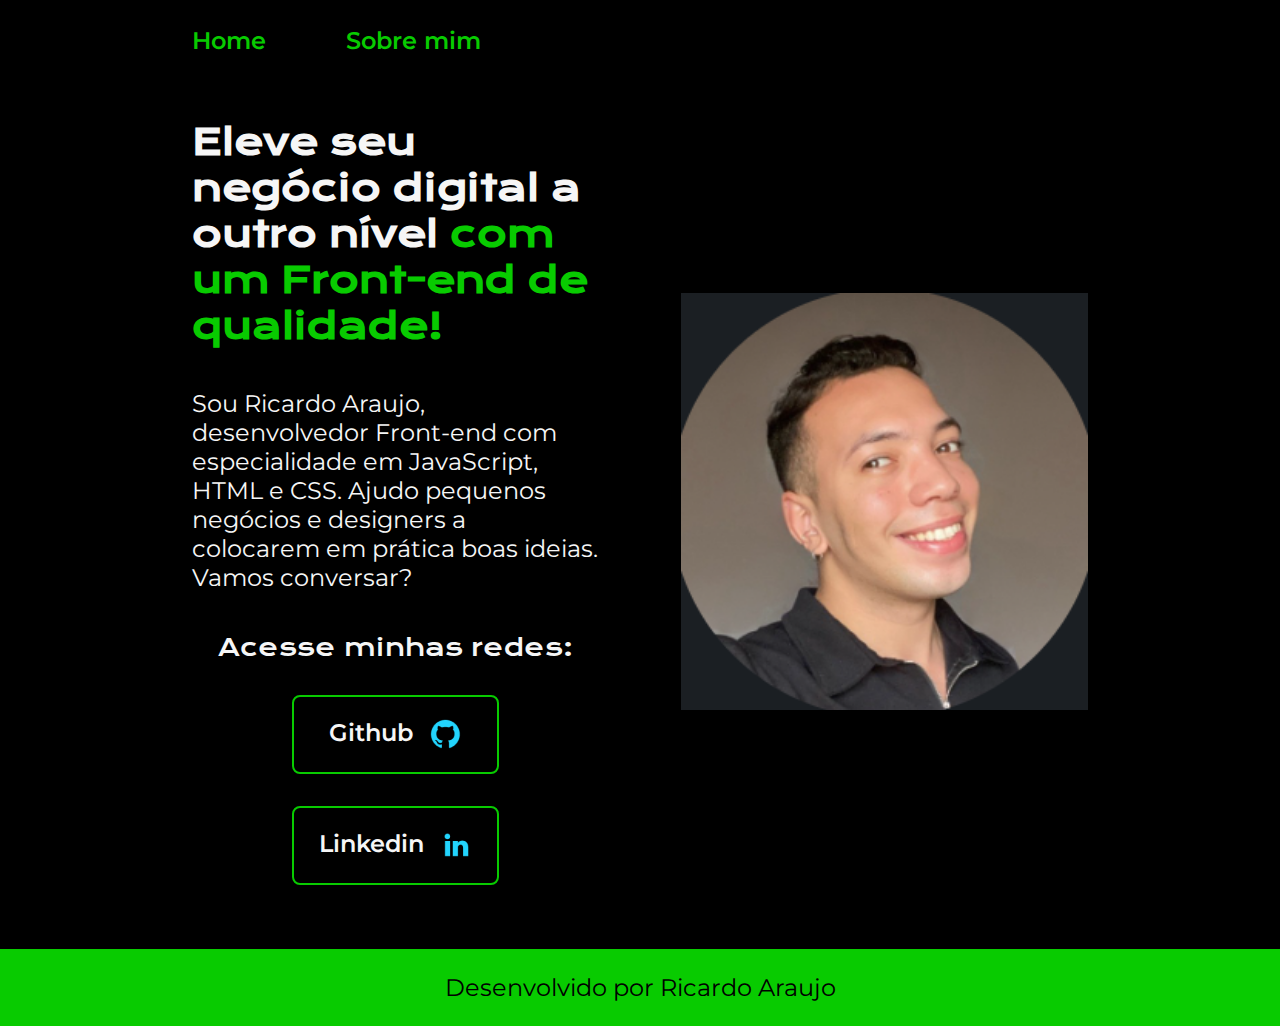
<file: index.html>
<!DOCTYPE html>
<html lang="pt-br">
<head>
    <meta charset="UTF-8"> 
    <meta http-equiv="X-UA-Compatible" content="IE=edge">
    <meta name="viewport" content="width=device-width, initial-scale=1.0">
    <title>Portfolio</title>
    <link rel="stylesheet" href="./styles/style.css">
</head>
<body>
    <header class="cabecalho">
        <nav class="cabecalho__menu">
            <a class="cabecalho__menu__link" href="index.html"> Home</a>
            <a class="cabecalho__menu__link" href="about.html"> Sobre mim</a>
        </nav>
    </header>
    <main class="apresentacao">
        <section class="apresentacao__conteudo">
            <h1 class="apresentacao__conteudo__titulo"> Eleve seu negócio digital a outro nível 
                <strong class="titulo-destaque">com um Front-end de qualidade!
                </strong></h1>
                <p class="apresentacao__conteudo__texto"> Sou Ricardo Araujo, desenvolvedor 
                Front-end com especialidade em JavaScript, HTML e
                CSS. Ajudo pequenos negócios e designers a 
                colocarem em prática boas ideias. Vamos 
                conversar?</p>
                <div class="apresentacao__links">
                <h2 class="apresentacao__links__subtitulo">Acesse minhas redes:</h2>
                <a class="apresentacao__links__link" href="https://github.com/rickaraujof" >Github
                    <img src="./assets/github.png">
                </a>
                <a class="apresentacao__links__link" href="https://www.linkedin.com/in/ricardo-araújof/" >Linkedin
                    <img src="./assets/linkedin.png">
                </a>
            </div>
        </section>
        <img class="apresentacao__imagem" src="Captura de tela 2025-07-13 172758.png" alt="Foto do Ricardo Araujo">
    </main>
    <footer class="rodape">
        <p> Desenvolvido por Ricardo Araujo</p>
    </footer>
</body>
</html>
</file>
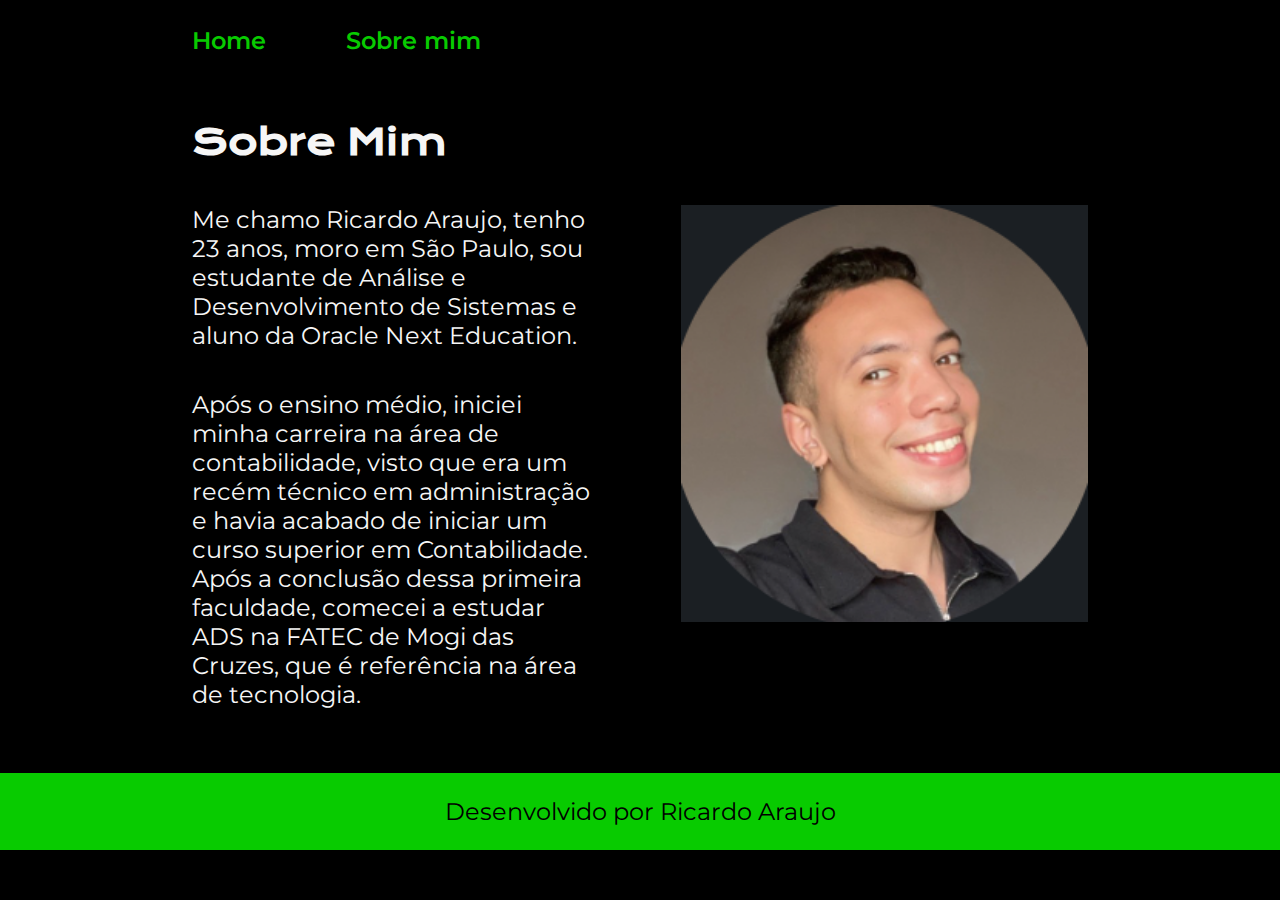
<file: about.html>
<!DOCTYPE html>
<html lang="pt-br">
<head>
    <meta charset="UTF-8">
    <meta http-equiv="X-UA-Compatible" content="IE=edge">
    <meta name="viewport" content="width=device-width, initial-scale=1.0">
    <title>Sobre mim</title>
    <link rel="stylesheet" href="./styles/style.css">
</head>
<body>
    <header class="cabecalho">
        <nav class="cabecalho__menu">
            <a class="cabecalho__menu__link" href="index.html"> Home</a>
            <a class="cabecalho__menu__link" href="about.html"> Sobre mim</a>
        </nav>
    </header>
    <main class="apresentacao">
        <section class="apresentacao__conteudo">
            <h1 class="apresentacao__conteudo__titulo"> Sobre Mim</h1>
            <p  class="apresentacao__conteudo__texto"> Me chamo Ricardo Araujo, tenho 23 anos, moro em São Paulo, sou estudante de Análise
                e Desenvolvimento de Sistemas e aluno da Oracle Next Education.</p>
            <p class="apresentacao__conteudo__texto"> Após o ensino médio, iniciei minha carreira na área de contabilidade, visto que era um recém 
                técnico em administração e havia acabado de iniciar um curso superior em Contabilidade. 
                Após a conclusão dessa primeira faculdade, comecei a estudar ADS na FATEC de Mogi das Cruzes,
                que é referência na área de tecnologia.</p>
        </section>
        <img class="apresentacao__imagem" src="Captura de tela 2025-07-13 172758.png" alt="Foto do Ricardo Araujo">
    </main>
    <footer class="rodape">
        <p> Desenvolvido por Ricardo Araujo</p>
    </footer>
</body>
</html>
</file>
<file: styles/style.css>
@import url('https://fonts.googleapis.com/css2?family=Krona+One&family=Montserrat:ital,wght@0,100..900;1,100..900&display=swap');

:root {

    --cor--primaria: #000000;
    --cor--secundaria: #f6f6f6;
    --cor--terciaria: #08CB00;
    --cor--hover: #272727;

    --fonte--primaria: "Krona One", sans-serif;
    --fonte--secundaria: "Montserrat", sans-serif;
}

* {
    margin: 0;
    padding: 0;
}

body {
    /* height: 100vh; */
    box-sizing: border-box;
    background-color: var(--cor--primaria);
    color: var(--cor--secundaria);
}

.titulo-destaque {
    color: var(--cor--terciaria);
}


.cabecalho {

    padding: 2% 0% 0% 15%;
}

.cabecalho__menu {

    display: flex;
    gap: 80px;
}

.cabecalho__menu__link {

    font-family: var(--fonte--secundaria);
    font-size: 24px;
    font-weight: 600;
    color: var(--cor--terciaria);
    text-decoration: none;
}


.apresentacao {
    padding: 5% 15%;
    display: flex;
    align-items: center;
    justify-content: space-between;
    gap: 82px;
}

.apresentacao__conteudo {
    width: 50%;
    display: flex;
    flex-direction: column;
    gap: 40px;
}

.apresentacao__conteudo__titulo {
    font-size: 2.25rem;
    font-family: var(--fonte--primaria);
}

.apresentacao__conteudo__texto {
    font-size: 1.5rem;
    font-family: var(--fonte--secundaria);
}

.apresentacao__links {

    display: flex;
    flex-direction: column;
    justify-content: space-between;
    align-items: center;
    gap: 2rem;
}

.apresentacao__links__subtitulo {

    font-family: var(--fonte--primaria);
    font-weight: 400;
    font-size: 1.5rem;
}

.apresentacao__links__link {

    display: flex;
    justify-content: center;
    gap: 16px;
    border: 2px solid var(--cor--terciaria);
    width: 50%;
    text-align: center;
    border-radius: 8px;
    font-size: 1.5rem;
    font-weight: 600;
    padding: 21.5px 0;
    text-decoration: none;
    color: var(--cor--secundaria);
    font-family: var(--fonte--secundaria);
}

.apresentacao__links__link:hover {

    background-color: var(--cor--hover);

}

.apresentacao__imagem {

    width: 50%

}

.rodape {

    padding: 24px;
    color: var(--cor--primaria);
    background-color: var(--cor--terciaria);
    text-align: center;
    font-family: var(--fonte--secundaria);
    font-size: 1.5rem;
    font-weight: 400;
}

@media (max-width: 1200px) {
    .cabecalho {
        padding: 10%;
    }

    .cabecalho__menu {
        justify-content: center;
    }

    .apresentacao {
        flex-direction: column-reverse;
        padding: 5%;
    }

    .apresentacao__conteudo {
        width: auto;
    }
}
</file>
